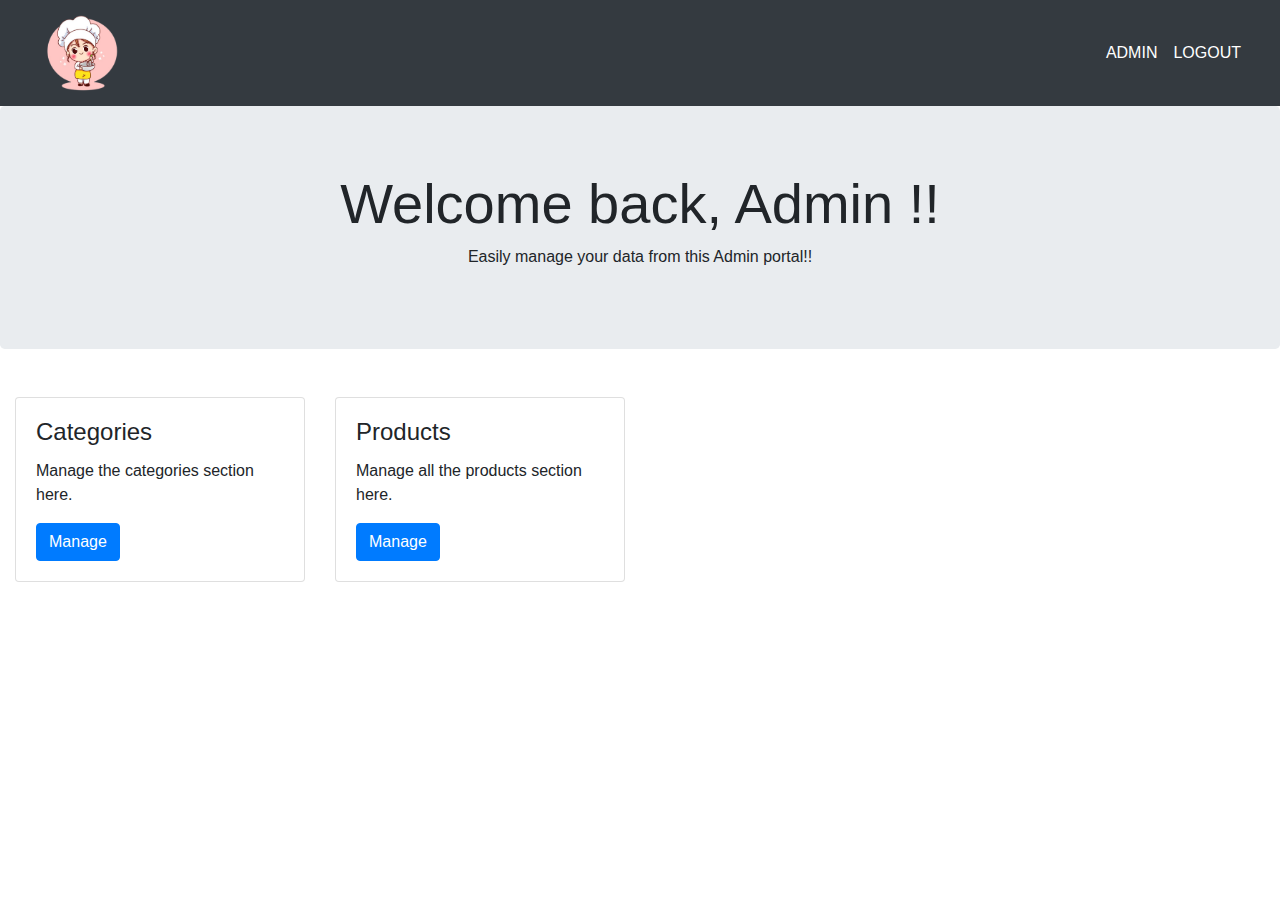
<file: src/main/resources/templates/adminHome.html>
<!doctype html>
<html lang="en" xmlns:th="http://www.thymeleaf.org">
<head>
<meta charset="UTF-8">
<meta name="viewport"
	content="width=device-width, user-scalable=no, initial-scale=1.0, maximum-scale=1.0, minimum-scale=1.0">
<meta http-equiv="X-UA-Compatible" content="ie=edge">
<link rel="stylesheet"
	href="https://stackpath.bootstrapcdn.com/bootstrap/4.4.1/css/bootstrap.min.css"
	integrity="sha384-Vkoo8x4CGsO3+Hhxv8T/Q5PaXtkKtu6ug5TOeNV6gBiFeWPGFN9MuhOf23Q9Ifjh"
	crossorigin="anonymous">
<link rel="stylesheet"
	href="https://use.fontawesome.com/releases/v5.7.0/css/all.css"
	integrity="sha384-lZN37f5QGtY3VHgisS14W3ExzMWZxybE1SJSEsQp9S+oqd12jhcu+A56Ebc1zFSJ"
	crossorigin="anonymous">
	
<title> Bakery & Cakery  </title>
</head>
<body>


	
	<nav class="navbar navbar-expand-lg navbar-dark bg-dark static-top">
  
	
		<div class="container-fluid">
			<a class="navbar-brand" href="#"> <img
				th:src="@{/images/logo.png}" src="../static/images/logo.png"
				width="auto" height="80" class="d-inline-block align-top" alt="" />
			</a>
			<button class="navbar-toggler" type="button" data-toggle="collapse"
				data-target="#navbarSupportedContent"
				aria-controls="navbarSupportedContent" aria-expanded="false"
				aria-label="Toggle navigation">
				<span class="navbar-toggler-icon"></span>
			</button>

			<div class="collapse navbar-collapse" id="navbarSupportedContent">
				<ul class="navbar-nav mr-auto"></ul>
				<ul class="navbar-nav">
					<li class="nav-item active"><a class="nav-link"
						th:href="@{/admin}" href="#"> ADMIN </a></li>
					<li class="nav-item active"><a class="nav-link"
						th:href="@{/logout}" href="#"> LOGOUT </a></li>

				</ul>

			</div>
		</div>
	</nav>
	
	
	<div class="jumbotron text-center">
		<h1 class="display-4">Welcome back, Admin !!</h1>
		<p>
			Easily manage your data from this Admin portal!!
			
		</p>
	</div>
	<div class="container-fluid">
		<div class="row">
			<div class="col-sm-3 pt-3">
				<div class="card" style="background-color: white;">
					<div class="card-body">
						<h4 class="card-title">Categories</h4>
						<p class="card-text">Manage the categories section here.</p>
						<a href="#" th:href="@{/admin/categories}"
							class="card-link btn btn-primary">Manage</a>

					</div>
				</div>
			</div>
			<div class="col-sm-3 pt-3">
				<div class="card" style="background-color: white;">
					<div class="card-body">
						<h4 class="card-title">Products</h4>
						<p class="card-text">Manage all the products section here.</p>
						<a href="#" th:href="@{/admin/products}"
							class="card-link btn btn-primary">Manage</a>

					</div>
				</div>
			</div>

		</div>
	</div>



	<script src="https://code.jquery.com/jquery-3.4.1.slim.min.js"
		integrity="sha384-J6qa4849blE2+poT4WnyKhv5vZF5SrPo0iEjwBvKU7imGFAV0wwj1yYfoRSJoZ+n"
		crossorigin="anonymous"></script>
	<script
		src="https://cdn.jsdelivr.net/npm/popper.js@1.16.0/dist/umd/popper.min.js"
		integrity="sha384-Q6E9RHvbIyZFJoft+2mJbHaEWldlvI9IOYy5n3zV9zzTtmI3UksdQRVvoxMfooAo"
		crossorigin="anonymous"></script>
	<script
		src="https://stackpath.bootstrapcdn.com/bootstrap/4.4.1/js/bootstrap.min.js"
		integrity="sha384-wfSDF2E50Y2D1uUdj0O3uMBJnjuUD4Ih7YwaYd1iqfktj0Uod8GCExl3Og8ifwB6"
		crossorigin="anonymous"></script>
</body>
</html>
</file>
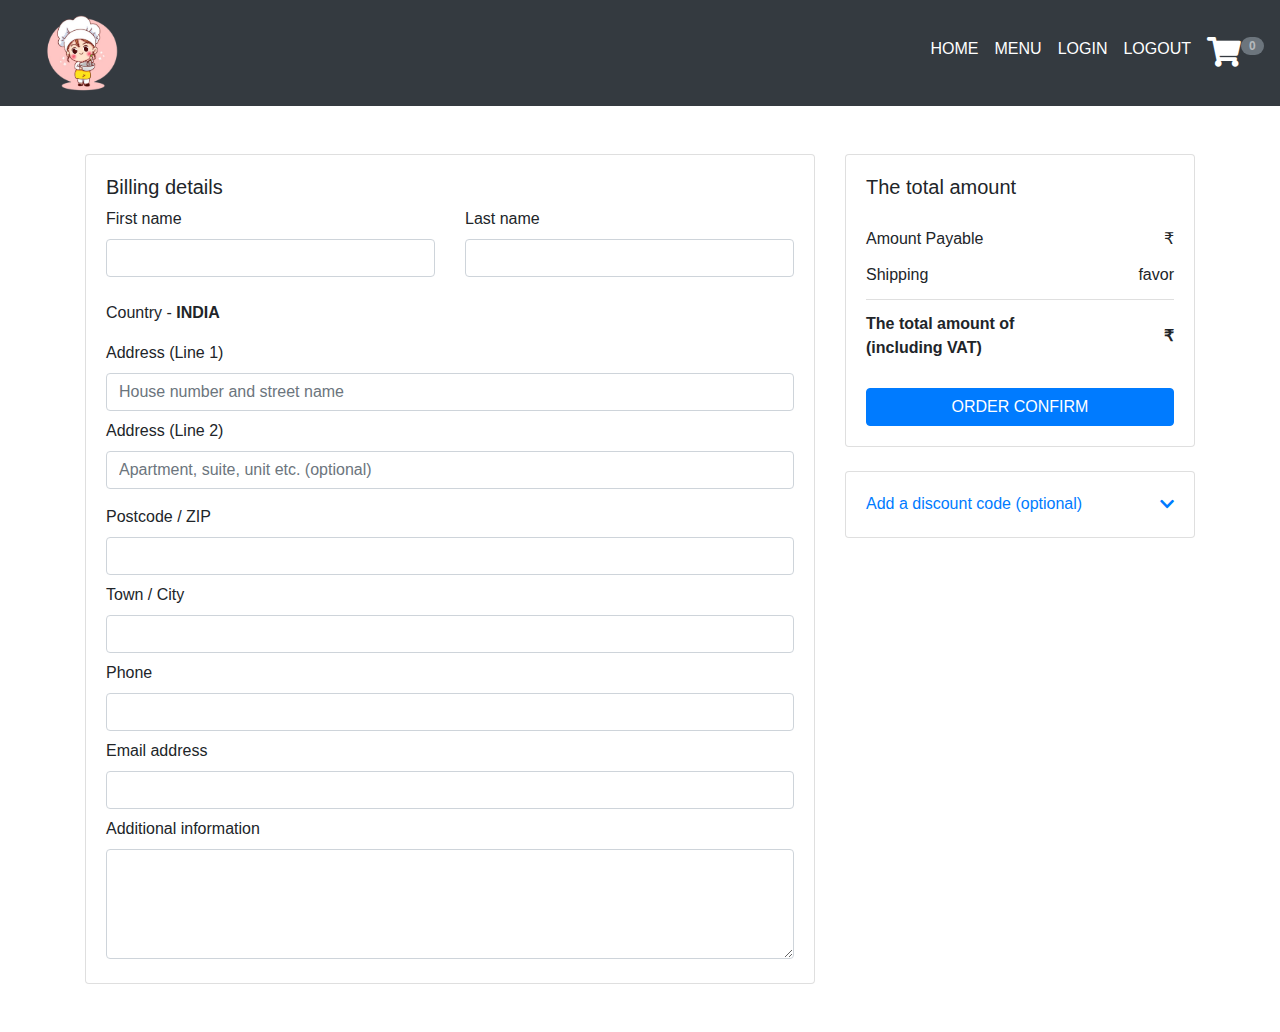
<file: src/main/resources/templates/checkout.html>
<!doctype html>
<html lang="en" xmlns:th="http://www.thymeleaf.org"
	xmlns:sec="http://www.thymeleaf.org/thymeleaf-extras-springsecurity3">
<head>
<meta charset="UTF-8">
<meta name="viewport"
	content="width=device-width, user-scalable=no, initial-scale=1.0, maximum-scale=1.0, minimum-scale=1.0">
<meta http-equiv="X-UA-Compatible" content="ie=edge">
<link rel="stylesheet"
	href="https://stackpath.bootstrapcdn.com/bootstrap/4.4.1/css/bootstrap.min.css"
	integrity="sha384-Vkoo8x4CGsO3+Hhxv8T/Q5PaXtkKtu6ug5TOeNV6gBiFeWPGFN9MuhOf23Q9Ifjh"
	crossorigin="anonymous">
<link rel="stylesheet"
	href="https://use.fontawesome.com/releases/v5.11.2/css/all.css">
	
	
	

<title> Bakery Shop Website </title>
</head>
<body>

<!-- 

 ######################################################################
 			NAVBAR SECTION
 ######################################################################
-->



<nav class="navbar navbar-expand-lg navbar-dark bg-dark static-top">
	
		<div class="container-fluid">
			<a class="navbar-brand" href="#"> <img
				th:src="@{/images/logo.png}" src="../static/images/logo.png"
				width="auto" height="80" class="d-inline-block align-top" alt="" />
			</a>
			<button class="navbar-toggler" type="button" data-toggle="collapse"
				data-target="#navbarSupportedContent"
				aria-controls="navbarSupportedContent" aria-expanded="false"
				aria-label="Toggle navigation">
				<span class="navbar-toggler-icon"></span>
			</button>

			<div class="collapse navbar-collapse" id="navbarSupportedContent">
				<ul class="navbar-nav mr-auto"></ul>
				<ul class="navbar-nav">
					<li class="nav-item active"><a class="nav-link" th:href="@{/}"
						href="#">HOME</a></li>
						
					<li class="nav-item active"><a class="nav-link"
						th:href="@{/shop}" href="#"> MENU </a></li>
						
					<li class="nav-item active"><a class="nav-link"
						sec:authorize="isAnonymous()" th:href="@{/login}" href="#"> LOGIN </a>
					</li>
					<li class="nav-item active"><a class="nav-link"
						sec:authorize="isAuthenticated()" th:href="@{/logout}" href="#"> LOGOUT</a>
					</li>
				
						
						<li class="nav-item active"><a class="nav-link"
						th:href="@{/cart}" href="#"> 
						<i class="fa fa-shopping-cart"
							style="font-size: 30px; color: white"> </i> 
							<span
							class="nav-link position-absolute top-10 start-100 translate-middle badge rounded-pill bg-secondary"
							th:text="${cartCount}">0 </span>

					</a></li>
				</ul>

			</div>
		</div>
	</nav>
	
	
	 
	
	<div class="container">

		<!--Section: Block Content-->
		<section class="mt-5 mb-4">

			<!--Grid row-->
			<div class="row">

				<!--Grid column-->
				<div class="col-lg-8 mb-4">

					<!-- Card -->
					<div class="card wish-list pb-1">
						<div class="card-body">

							<h5 class="mb-2">Billing details</h5>

							<!-- Grid row -->
							<div class="row">

								<!-- Grid column -->
								<div class="col-lg-6">

									<!-- First name -->
									<div class="md-form md-outline mb-0 mb-lg-4">
										<label for="firstName">First name</label> <input type="text"
											id="firstName" required class="form-control mb-0 mb-lg-2">
									</div>

								</div>
								<!-- Grid column -->

								<!-- Grid column -->
								<div class="col-lg-6">

									<!-- Last name -->
									<div class="md-form md-outline">
										<label for="lastName">Last name</label> <input type="text"
											id="lastName" required class="form-control">
									</div>

								</div>
								<!-- Grid column -->

							</div>
							<!-- Grid row -->



							<!-- Country -->
							<div class="d-flex flex-wrap">
								<div class="select-outline position-relative w-100">
									<label>Country - <strong>INDIA</strong></label>


								</div>
							</div>

							<!-- Address Part 1 -->
							<div class="md-form md-outline mt-2">
								<label for="form14">Address (Line 1)</label> <input type="text"
									required id="form14" placeholder="House number and street name"
									class="form-control">
							</div>

							<!-- Address Part 2 -->
							<div class="md-form md-outline mt-2">
								<label for="form15">Address (Line 2)</label> <input type="text"
									id="form15"
									placeholder="Apartment, suite, unit etc. (optional)"
									class="form-control">
							</div>

							<!-- Postcode / ZIP -->
							<div class="md-form md-outline mt-3">
								<label for="form16">Postcode / ZIP</label> <input type="text"
									maxlength="6" minlength="6" required id="form16"
									class="form-control">
							</div>

							<!-- Town / City -->
							<div class="md-form md-outline mt-2">
								<label for="form17">Town / City</label> <input type="text"
									required id="form17" class="form-control">

							</div>

							<!-- Phone -->
							<div class="md-form md-outline mt-2">
								<label for="form18">Phone</label> <input type="number"
									minlength="10" maxlength="10" required id="form18"
									class="form-control">
							</div>

							<!-- Email address -->
							<div class="md-form md-outline mt-2">
								<label for="form19">Email address</label> <input type="email"
									required id="form19" class="form-control">
							</div>

							<!-- Additional information -->
							<div class="md-form md-outline mt-2">
								<label for="form76">Additional information</label>
								<textarea id="form76" class="md-textarea form-control" rows="4"></textarea>
							</div>


						</div>
					</div>
					<!-- Card -->

				</div>
				<!--Grid column-->

				<!--Grid column-->
				<div class="col-lg-4">

					<!-- Card -->
					<div class="card mb-4">
						<div class="card-body">

							<h5 class="mb-3">The total amount</h5>

							<ul class="list-group list-group-flush">
								<li
									class="list-group-item d-flex justify-content-between align-items-center border-0 px-0 pb-0">
									Amount Payable <span>₹<span th:text="${total}"></span></span>
								</li>
								<li
									class="list-group-item d-flex justify-content-between align-items-center px-0">
									Shipping <span> favor </span>
								</li>
								<li
									class="list-group-item d-flex justify-content-between align-items-center border-0 px-0 mb-3">
									<div>
										<strong>The total amount of</strong> <strong>
											<p class="mb-0">(including VAT)</p>
										</strong>
									</div> <span><strong>₹<span th:text="${total}"></span></strong></span>
								</li>
							</ul>


							<form action=""  th:action="@{/}">
								<button type="submit"
									class="btn btn-primary btn-block waves-effect waves-light" onclick="myFunction()"> ORDER CONFIRM </button>
							</form>

								<script>
								function myFunction() {
								  alert(" Thank you for the Order!! ");
								  alert(str.fontcolor( "red" ));
								
								}
								</script>



						</div>
					</div>
					<!-- Card -->

					<!-- Card -->
					<div class="card mb-4">
						<div class="card-body">

							<a class="dark-grey-text d-flex justify-content-between"
								data-toggle="collapse" href="#collapseExample"
								aria-expanded="false" aria-controls="collapseExample"> Add a
								discount code (optional) <span><i
									class="fas fa-chevron-down pt-1"></i></span>
							</a>

							<div class="collapse" id="collapseExample">
								<div class="mt-3">
									<div class="md-form md-outline mb-0">
										<input type="text" id="discount-code"
											class="form-control font-weight-light"
											placeholder="Enter discount code">
									</div>
								</div>
							</div>
						</div>
					</div>
					<!-- Card -->

				</div>
				<!--Grid column-->

			</div>
			<!--Grid row-->

		</section>
		<!--Section: Block Content-->


	</div>





	<script src="https://code.jquery.com/jquery-3.4.1.slim.min.js"
		integrity="sha384-J6qa4849blE2+poT4WnyKhv5vZF5SrPo0iEjwBvKU7imGFAV0wwj1yYfoRSJoZ+n"
		crossorigin="anonymous"></script>
	<script
		src="https://cdn.jsdelivr.net/npm/popper.js@1.16.0/dist/umd/popper.min.js"
		integrity="sha384-Q6E9RHvbIyZFJoft+2mJbHaEWldlvI9IOYy5n3zV9zzTtmI3UksdQRVvoxMfooAo"
		crossorigin="anonymous"></script>
	<script
		src="https://stackpath.bootstrapcdn.com/bootstrap/4.4.1/js/bootstrap.min.js"
		integrity="sha384-wfSDF2E50Y2D1uUdj0O3uMBJnjuUD4Ih7YwaYd1iqfktj0Uod8GCExl3Og8ifwB6"
		crossorigin="anonymous"></script>
</body>
</html>
</file>
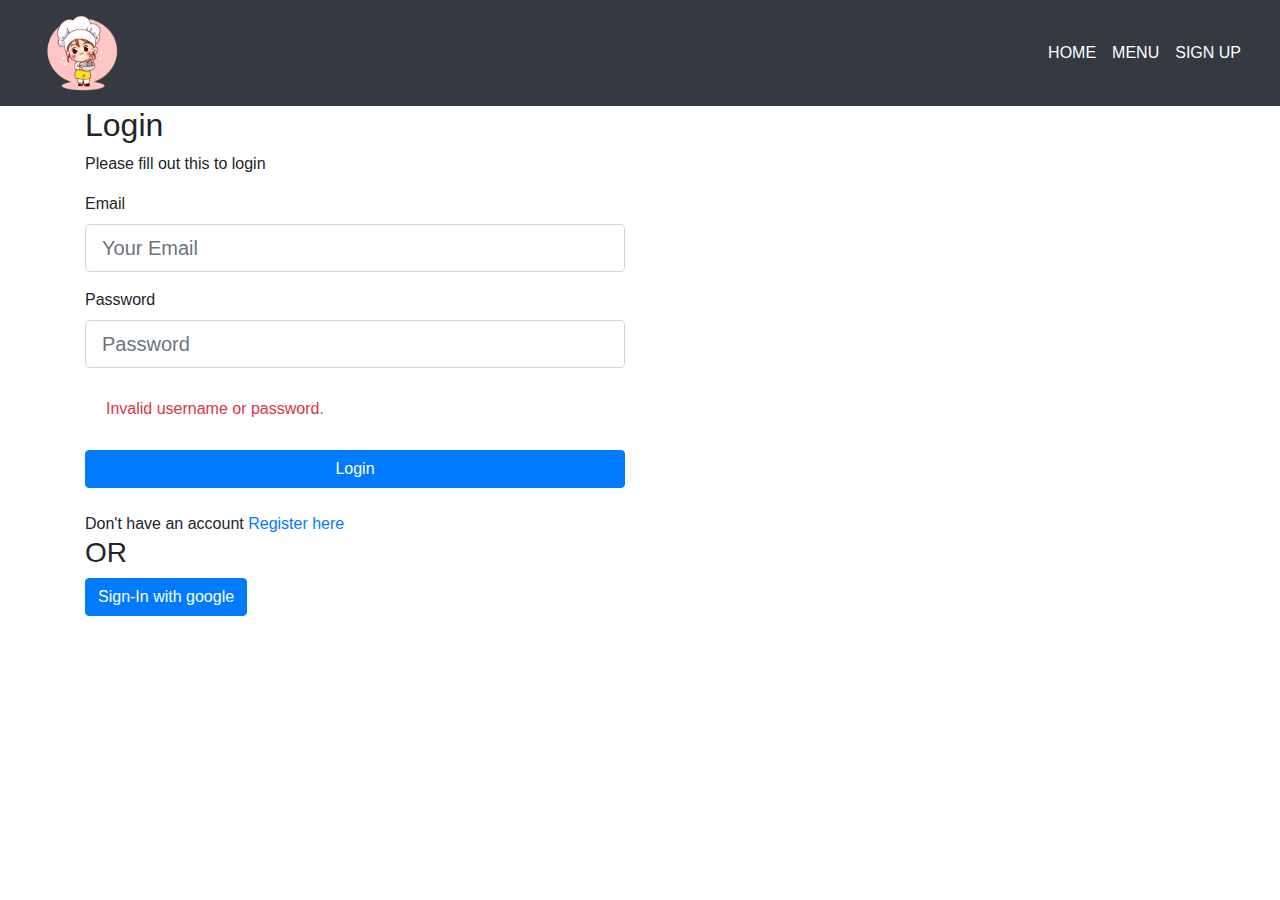
<file: src/main/resources/templates/login.html>
<!doctype html>
<html lang="en" xmlns:th="http://www.thymeleaf.org">
<head>
<meta charset="UTF-8">
<meta name="viewport"
	content="width=device-width, user-scalable=no, initial-scale=1.0, maximum-scale=1.0, minimum-scale=1.0">
<meta http-equiv="X-UA-Compatible" content="ie=edge">
<link rel="stylesheet"
	href="https://stackpath.bootstrapcdn.com/bootstrap/4.4.1/css/bootstrap.min.css"
	integrity="sha384-Vkoo8x4CGsO3+Hhxv8T/Q5PaXtkKtu6ug5TOeNV6gBiFeWPGFN9MuhOf23Q9Ifjh"
	crossorigin="anonymous">
<link rel="stylesheet"
	href="https://use.fontawesome.com/releases/v5.7.0/css/all.css"
	integrity="sha384-lZN37f5QGtY3VHgisS14W3ExzMWZxybE1SJSEsQp9S+oqd12jhcu+A56Ebc1zFSJ"
	crossorigin="anonymous">

<title> Bakery Shop Website </title>
</head>
<body>

<nav class="navbar navbar-expand-lg navbar-dark bg-dark static-top">

	
		<div class="container-fluid">
			<a class="navbar-brand" href="#"> <img
				th:src="@{/images/logo.png}" src="../static/images/logo.png"
				width="auto" height="80" class="d-inline-block align-top" alt="" />
			</a>
			<button class="navbar-toggler" type="button" data-toggle="collapse"
				data-target="#navbarSupportedContent"
				aria-controls="navbarSupportedContent" aria-expanded="false"
				aria-label="Toggle navigation">
				<span class="navbar-toggler-icon"></span>
			</button>

			<div class="collapse navbar-collapse" id="navbarSupportedContent">
				<ul class="navbar-nav mr-auto"></ul>
				<ul class="navbar-nav">
				
					<li class="nav-item active"><a class="nav-link" th:href="@{/}" href="#"> HOME </a></li>
					
					<li class="nav-item active"><a class="nav-link" th:href="@{/shop}" href="#"> MENU </a></li>
					
					<li class="nav-item active"><a class="nav-link" href="#">SIGN UP</a></li>

				</ul>

			</div>
			
		</div>
	</nav>
	<div class="container">
		<div class="row">
			<div class="col-sm-6">
				<h2>Login</h2>
				<p>Please fill out this to login</p>
				<form th:action="@{/login}" method="post">
					<div class="form-group">
						<label for="email">Email</label> <input type="email" name="email"
							id="email" placeholder="Your Email"
							class="form-control form-control-lg">
					</div>

					<div class="form-group">
						<label  for="password">Password</label> <input type="password"
							class="form-control form-control-lg" placeholder="Password"
							name="password" id="password">
					</div>
					<div th:if="${param.error}" class="alert alert-error text-danger">
						Invalid username or password.</div>

					<input type="submit" value="Login"
						class="btn btn-primary btn-block"> <br> <span>Don't
						have an account <a class="linkControl" href="./register.html"
						th:href="@{/register}">Register here</a>
					<!-- </span> <br> <a href="" th:href="@{/forgotpassword}">Forgot
						password ?</a> -->
				</form>
				<br>
				<h3>OR</h3>
				<a href="/oauth2/authorization/google" class="btn btn-primary">Sign-In
					with google </a>

			</div>

		</div>
	</div>

	<script src="https://code.jquery.com/jquery-3.4.1.slim.min.js"
		integrity="sha384-J6qa4849blE2+poT4WnyKhv5vZF5SrPo0iEjwBvKU7imGFAV0wwj1yYfoRSJoZ+n"
		crossorigin="anonymous"></script>
	<script
		src="https://cdn.jsdelivr.net/npm/popper.js@1.16.0/dist/umd/popper.min.js"
		integrity="sha384-Q6E9RHvbIyZFJoft+2mJbHaEWldlvI9IOYy5n3zV9zzTtmI3UksdQRVvoxMfooAo"
		crossorigin="anonymous"></script>
	<script
		src="https://stackpath.bootstrapcdn.com/bootstrap/4.4.1/js/bootstrap.min.js"
		integrity="sha384-wfSDF2E50Y2D1uUdj0O3uMBJnjuUD4Ih7YwaYd1iqfktj0Uod8GCExl3Og8ifwB6"
		crossorigin="anonymous"></script>
</body>
</html>
</file>
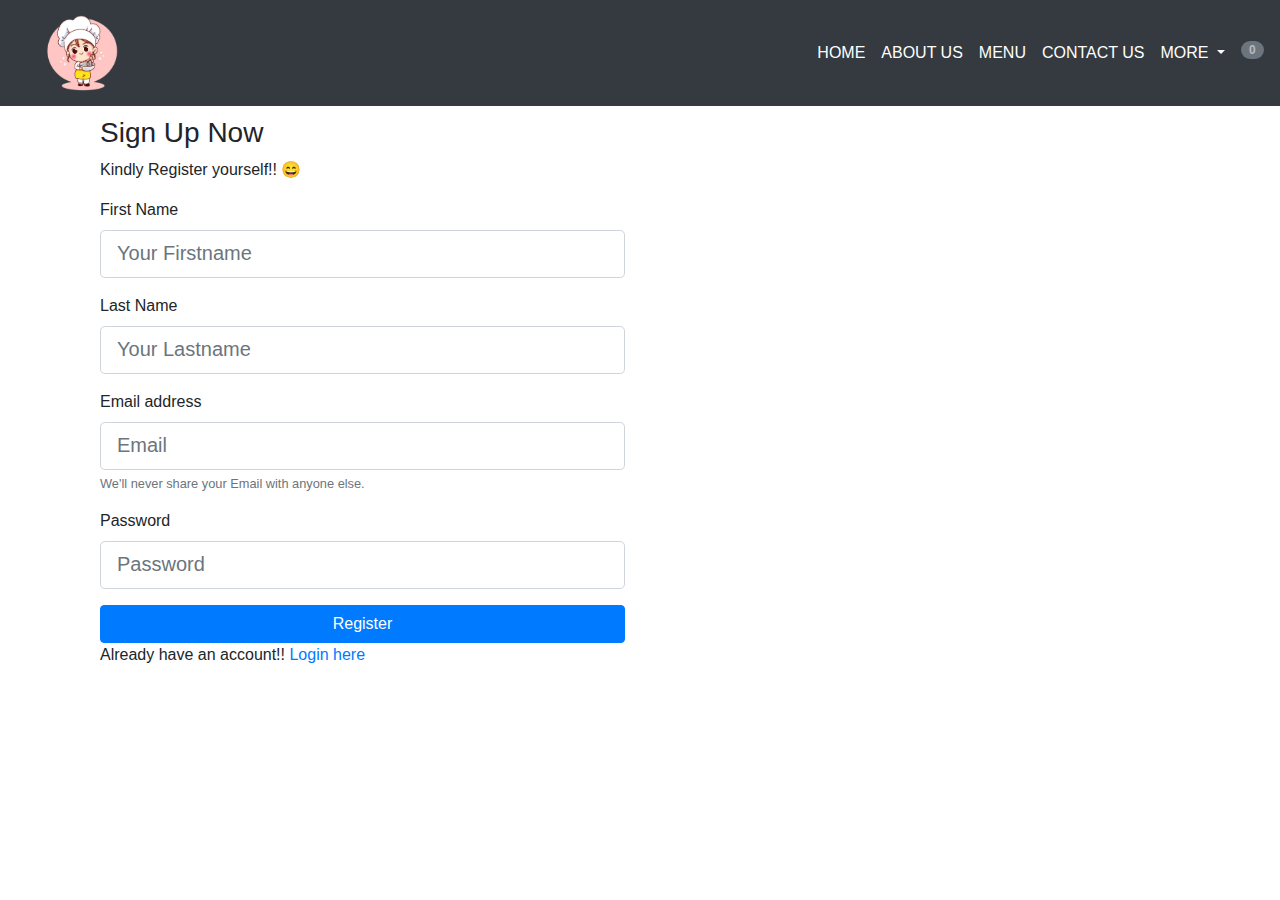
<file: src/main/resources/templates/register.html>
<!doctype html>
<html lang="en" xmlns:th="http://www.thymeleaf.org">
<head>
<meta charset="UTF-8">
<meta name="viewport"
	content="width=device-width, user-scalable=no, initial-scale=1.0, maximum-scale=1.0, minimum-scale=1.0">
<meta http-equiv="X-UA-Compatible" content="ie=edge">
<link rel="stylesheet"
	href="https://stackpath.bootstrapcdn.com/bootstrap/4.4.1/css/bootstrap.min.css"
	integrity="sha384-Vkoo8x4CGsO3+Hhxv8T/Q5PaXtkKtu6ug5TOeNV6gBiFeWPGFN9MuhOf23Q9Ifjh"
	crossorigin="anonymous">
<link rel="stylesheet"
	href="https://use.fontawesome.com/releases/v5.7.0/css/all.css"
	integrity="sha384-lZN37f5QGtY3VHgisS14W3ExzMWZxybE1SJSEsQp9S+oqd12jhcu+A56Ebc1zFSJ"
	crossorigin="anonymous">
	
	
<title>  Sign Up </title>
</head>
<body>



	<!-- 

 ######################################################################
 			NAVBAR SECTION
 ######################################################################
 
  -->

	<nav class="navbar navbar-expand-lg navbar-dark bg-dark static-top">

		<div class="container-fluid">

			<a class="navbar-brand" href="#"> <img
				th:src="@{/images/logo.png}" src="../static/images/logo.png"
				width="auto" height="80" class="d-inline-block align-top" alt="" />
			</a>


			<button class="navbar-toggler" type="button" data-toggle="collapse"
				data-target="#navbarSupportedContent"
				aria-controls="navbarSupportedContent" aria-expanded="false"
				aria-label="Toggle navigation">
				<span class="navbar-toggler-icon"></span>
			</button>

			<div class="collapse navbar-collapse" id="navbarSupportedContent">
				<ul class="navbar-nav mr-auto"></ul>
				<ul class="navbar-nav">

					<li class="nav-item active"><a class="nav-link" th:href="@{/}"
						href="#"> HOME </a></li>

					<li class="nav-item active"><a class="nav-link"
						th:href="@{/aboutus}" href="#"> ABOUT US </a></li>

					<li class="nav-item active"><a class="nav-link"
						th:href="@{/shop}" href="#">MENU</a></li>

					<li class="nav-item active"><a class="nav-link"
						th:href="@{/contact}" href="#"> CONTACT US </a></li>

				<!-- 
						   #######################################
						   MORE SECTION IN NAVBAR
						   #######################################

 -->

<li class="dropdown nav-item active"><a class="dropdown-toggle nav-link" data-toggle="dropdown">MORE
<span class="caret"></span></a>

<ul class="dropdown-menu" style="font-size: 20px; line-height: 2">						
						
<li><a	class="dropdown-item" sec:authorize="isAnonymous()" th:href="@{/login}" href="#">LOG IN</a></li>
<li> <a class="dropdown-item" sec:authorize="isAuthenticated()" th:href="@{/logout}" href="#">LOG OUT</a></li>
<li> <a class="dropdown-item" th:href="@{/checkout}" href="#">CHECKOUT</a></li>
<li><a class="dropdown-item" th:href="@{/register}" href="#">SIGN UP</a></li>
</ul>
</li>

					
					<li class="nav-item active"><a class="nav-link"
						th:href="@{/cart}" href="#"> <i class="fa fa-shopping-cart"
							style="font-size: 30px; color: white"> </i> <span
							class="nav-link position-absolute top-10 start-100 translate-middle badge rounded-pill bg-secondary"
							th:text="${cartCount}">0 </span>

					</a></li>

				</ul>

			</div>
		</div>


	</nav>


	
	
	<div class="container">
		<div class="col-sm-6">
			<h3 style="margin-top: 10px">Sign Up Now</h3>
			<p> Kindly Register yourself!! &#128516; </p>
			
			<form th:action="@{/register}" th:object="${user}" method="post">
				<div class="form-group">
					<label for="firstName">First Name</label> <input type="text"
						name="firstName" id="firstName" required
						placeholder="Your Firstname" class="form-control form-control-lg">
				</div>
				
				<div class="form-group">
					<label for="lastName">Last Name</label> <input type="text"
						name="lastName" id="lastName" required placeholder="Your Lastname"
						class="form-control form-control-lg">
				</div>
				
				<div class="form-group">
					<label for="email">Email address</label> <input type="email"
						class="form-control form-control-lg" required minlength="6"
						placeholder="Email" name="email" id="email"
						aria-describedby="emailHelp"> <small id="emailHelp"
						class="form-text text-muted">We'll never share your Email
						with anyone else.</small>
				</div>
				<div class="form-group">
					<label for="password">Password</label> <input type="password"
						class="form-control form-control-lg" required
						placeholder="Password" maxlength="6"    name="password" id="password">
				</div>

				<input type="submit" value="Register"
					class="btn btn-primary btn-block"> <span
					style="margin-top: 10px">Already have an account!! <a
					class="linkControl" href="./login.html" th:href="@{/login}">Login
						here</a></span>
			</form>
		</div>
	</div>


	<script src="https://code.jquery.com/jquery-3.4.1.slim.min.js"
		integrity="sha384-J6qa4849blE2+poT4WnyKhv5vZF5SrPo0iEjwBvKU7imGFAV0wwj1yYfoRSJoZ+n"
		crossorigin="anonymous"></script>
	<script
		src="https://cdn.jsdelivr.net/npm/popper.js@1.16.0/dist/umd/popper.min.js"
		integrity="sha384-Q6E9RHvbIyZFJoft+2mJbHaEWldlvI9IOYy5n3zV9zzTtmI3UksdQRVvoxMfooAo"
		crossorigin="anonymous"></script>
	<script
		src="https://stackpath.bootstrapcdn.com/bootstrap/4.4.1/js/bootstrap.min.js"
		integrity="sha384-wfSDF2E50Y2D1uUdj0O3uMBJnjuUD4Ih7YwaYd1iqfktj0Uod8GCExl3Og8ifwB6"
		crossorigin="anonymous"></script>
</body>
</html>
</file>
